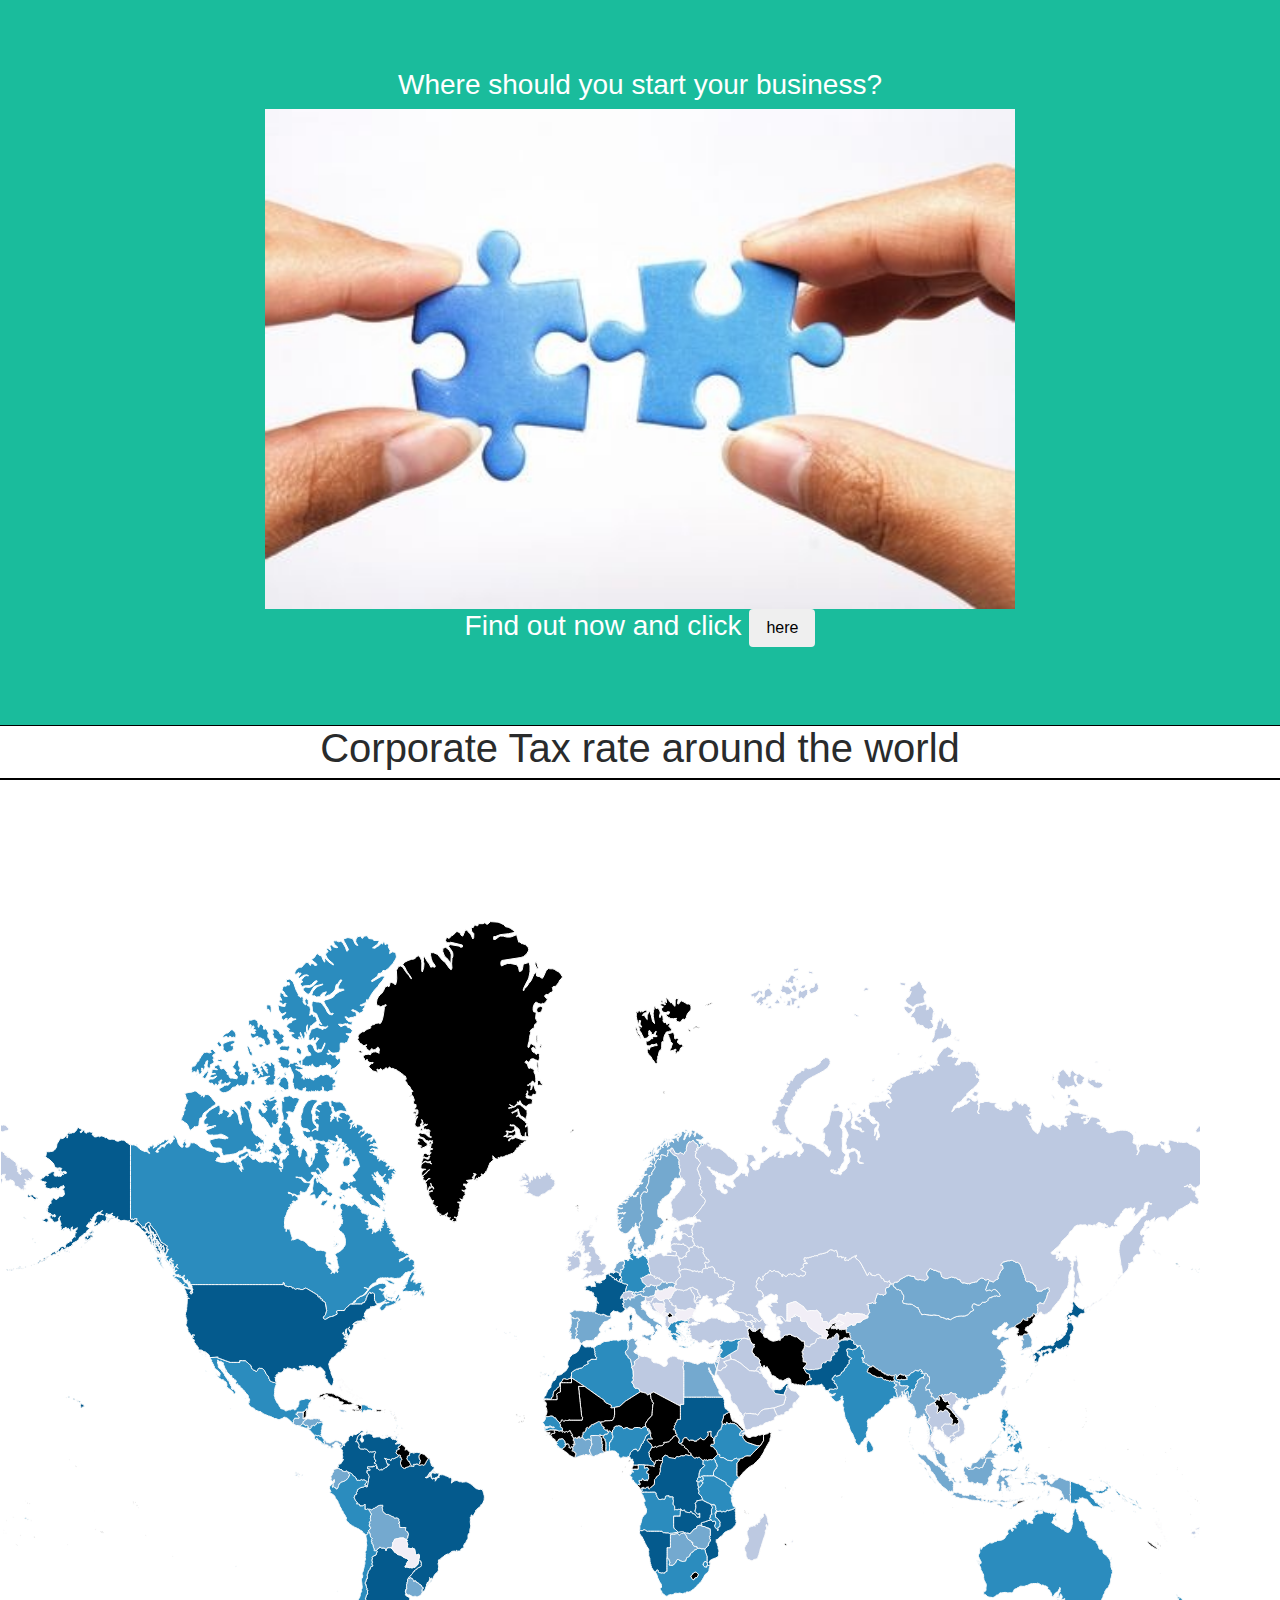
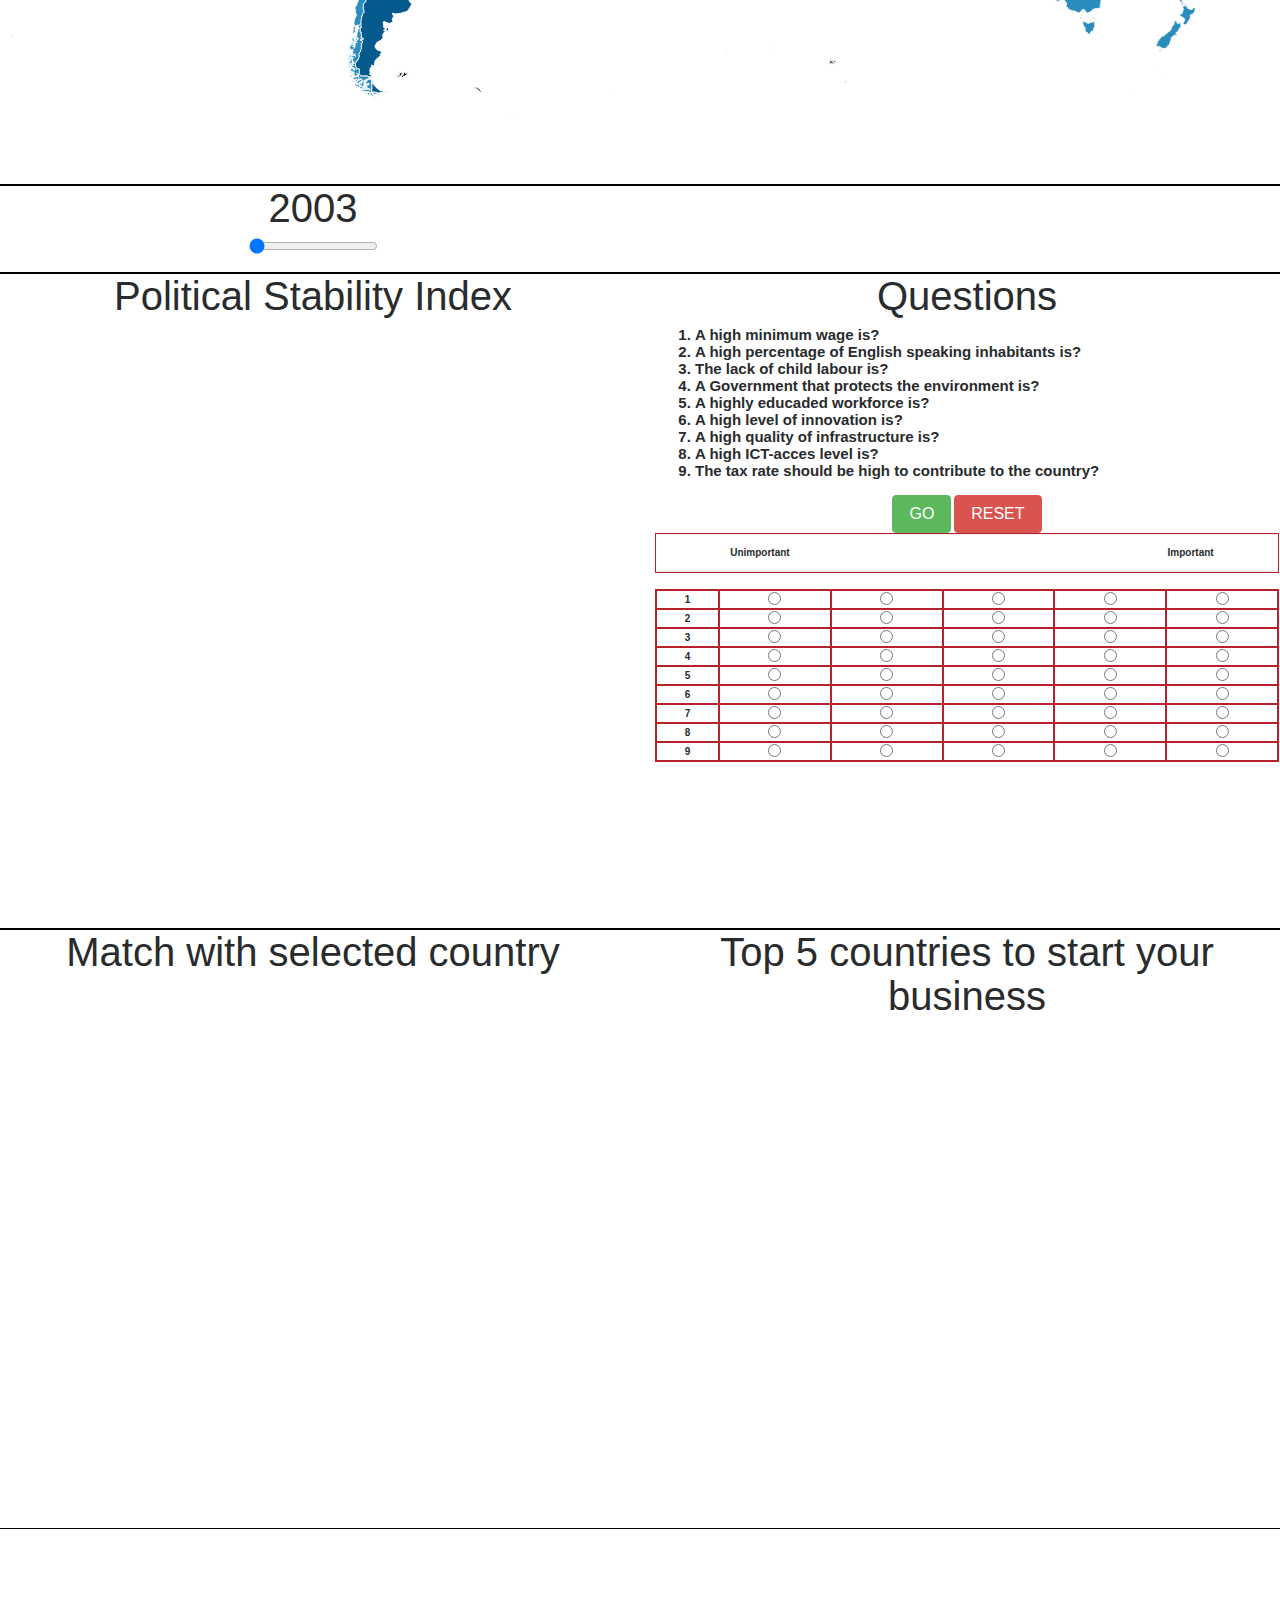
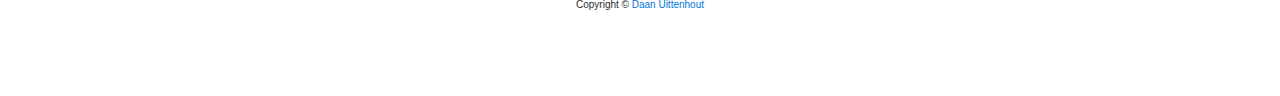
<file: index.html>
<!-- Daan Uittenhout
    html
    data visualization tool-->
<!DOCTYPE html>

<html>

<head>
	<link rel="stylesheet" type="text/css" href="css/bootstrap.min.css">
	<link rel="stylesheet" type="text/css" href="css/style.css">
	<link rel="shortcut icon" href="doc/icon.ico"></link>
	<script type="text/javascript" src="libs/d3.v3.js" charset="utf-8"></script>
	<script type="text/javascript" src="libs/jquery.min.js" charset="utf-8"></script>
	<script src="map/map.js"></script>
	<script type="text/javascript" src="libs/queue.v1.min.js" charset="utf-8"></script>
	<script type="text/javascript" src="libs/d3tooltip.js" charset="utf-8"></script>
	<script type="text/javascript" src="map/datamaps.world.hires.min.js" charset="utf-8"></script>
	<script type="text/javascript" src="scripts/helpers.js"></script>
	<script type="text/javascript" src="scripts/match.js"></script>
	<script type="text/javascript" src="scripts/main.js"></script>


</head>

<body>
	<div class="container-fluid bg-1 text-center">
		<h3 class="margin">Where should you start your business?</h3>
		<img src="doc/bird.jpg" class="img-responsive img-circle margin" style="display:inline" alt="Bird" width="750" height="500">
		<h3>Find out now and click <button type="button" class="btn" id="herebutton">here</button></h3>
	</div>
	<div class="row">
		<div class="col-md-12" id="header">
			<h1 id="header" align="center">Corporate Tax rate around the world</h1>
		</div>
	</div>
	<div class="row">
		<div class="col-sm-11" id="map2"></div>
		<div class="col-md-0" id="map1"></div>
	</div>
	<div class="row">
		<div class="col-md-6" id="slider"></div>


	</div>
	<div class="row">
		<div class="col-md-6" id="bar">
			<h1 id="header" align="center">Political Stability Index</h1>
		</div>
		<div class="col-md-6" id="checkboxes">
			<h1 align="center">Questions</h1>

			<ol>
				<li>A high minimum wage is?</li>
				<li>A high percentage of English speaking inhabitants is? </li>
				<li>The lack of child labour is?</li>
				<li>A Government that protects the environment is?</li>
				<li>A highly educaded workforce is?</li>
				<li>A high level of innovation is?</li>
				<li>A high quality of infrastructure is?</li>
				<li>A high ICT-acces level is?</li>
				<li>The tax rate should be high to contribute to the country?</li>

			</ol>
			<button type="button" class="btn btn-success" id="gobutton">GO</button>
			<button type="button" class="btn btn-danger" id="resetbutton">RESET</button>
			<table class="table">
				<thead>
					<tr>
						<th text-align: "left">
							Unimportant
						</th>
						<th>

						</th>
						<th>

						</th>
						<th>

						</th>
						<th>

						</th>
						<th>
							Important
						</th>
					</tr>
				</thead>
			</table>
		</div>
	</div>
	<div class="row">
		<div class="col-md-6" id="bar1 ">
			<h1 id="header" align="center">Match with selected country</h1>
			<svg id=matchtitle height="150"></svg>

			<svg id="fillgauge1" width="97%" height="250"></svg>
		</div>
		<div class="col-md-6" id="flower">
			<h1 id="header" align="center">Top 5 countries to start your business</h1>
		</div>
	</div>
	</div>


	<footer class="container-fluid bg-4 text-center">
		<p>Copyright &copy; <a href="https://www.linkedin.com/in/daan-uittenhout-53770bb4/">Daan Uittenhout</a></p>
	</footer>






</body>

</html>
</file>
<file: css/style.css>
/* Daan Uittenhout
11057777
CSS for index.html */
.row{
  border:1px solid black;

}

body {
  text-align: center;
  font: 10px sans-serif;
}

#scrollable {
  height: 100px;
  overflow: hidden;
  border: solid 1px white;
}

#scrollable .inner {
  height: 1000px;
}

#scrollable .content {
  height: 94px;
  margin: 2px 0;
  background-color: steelblue;
  color: white;
}

#map {
  background: white
}
.textgauge{
  text-align: left;
  font: 15px sans-serif;
  font-weight: bold;
}
.yaxis path, .yaxis line {
    fill: none;
    stroke: #000;
    shape-rendering: crispEdges;
}
.xaxis path, .xaxis line {
    fill: none;
    stroke: #000;
    shape-rendering: crispEdges;
}


#header {
  background: white
}

#checkboxes {
  background: white;
}
ol {
    text-align: left;
    font: 15px sans-serif;
    font-weight: bold;
}

th {
  text-align: center;
}
.d3-tip {
  text-align: left;
  font: 15px sans-serif;
  font-weight: bold;
}

table, table td {
  font-weight: bold;
  background-color: #fff;
  border-collapse: separate;
  border-spacing: 0px;
  margin-bottom: 0rem;
  border: 1px solid #b8202a;
}
table {
    width: 100%;
    max-width: 100%;
    margin-bottom: 0;
}

#slider {
  background: white
}

.bg-1 {
  background-color: #1abc9c;
  /* Green */
  color: #ffffff;
}


.container-fluid {
  padding-top: 70px;
  padding-bottom: 70px;
}

#flower {
  background: white;
}

#bar {
  background: white
}

.xAxis {
  stroke-width: 1px;
}

/* Legend Font Style */
</file>
